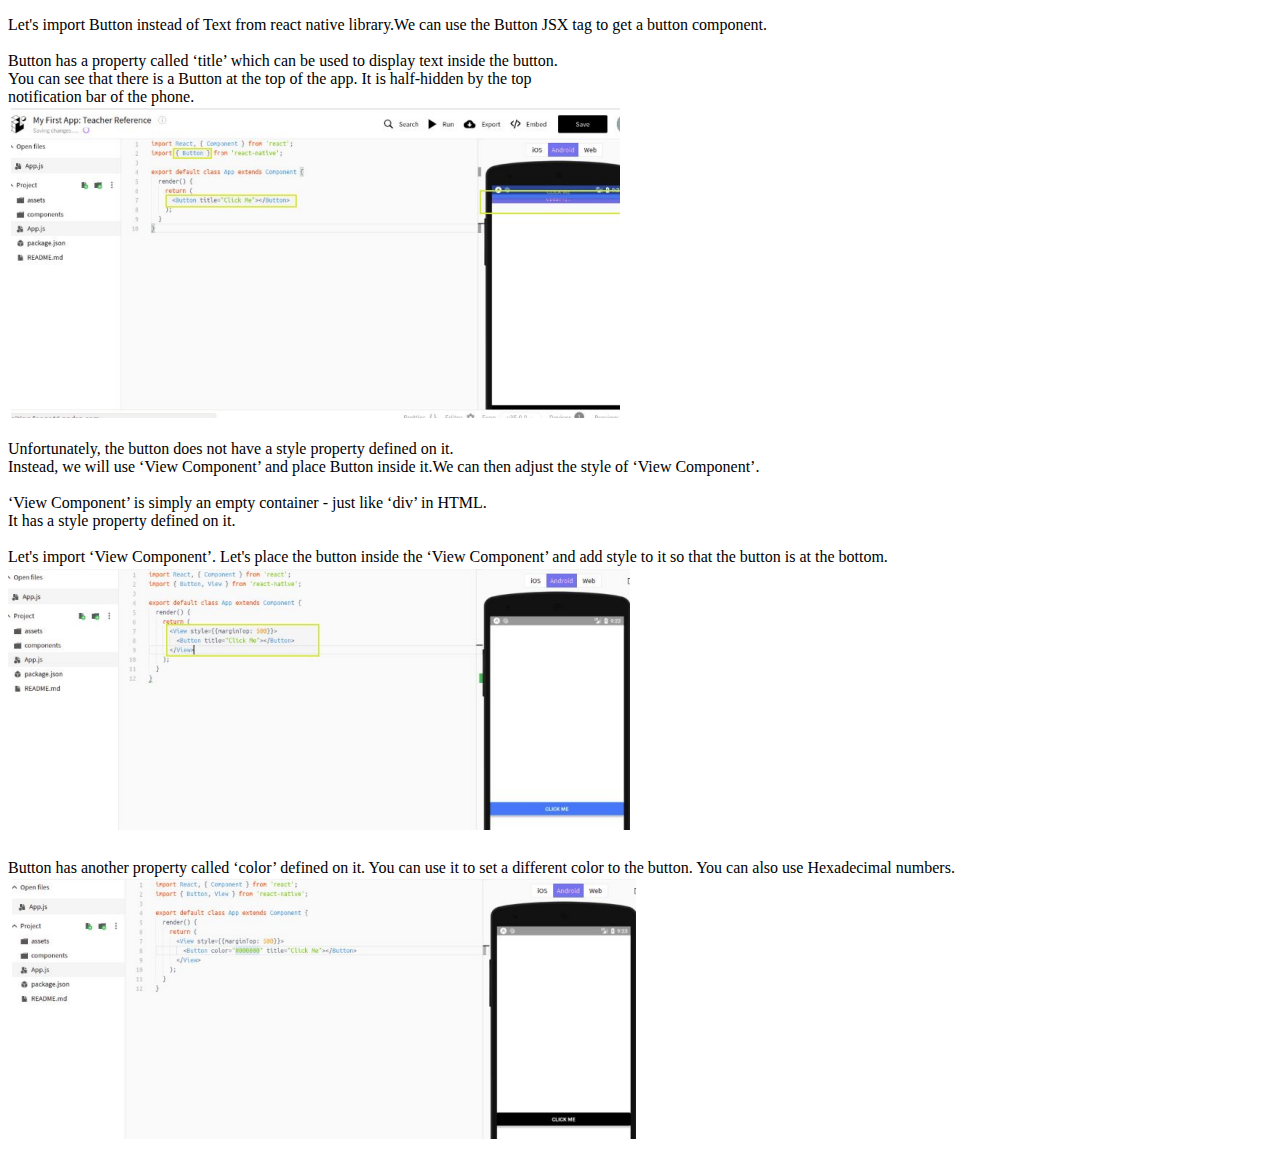
<file: Project 53 React Information App/buttons.html>
<!DOCTYPE html>

<html>
    <head>
        <title>Button</title>
    </head>

    <body>
      <p>  Let's import Button instead of Text from react native library.We can use the Button JSX tag to get a button component.<br><br>

    Button has a property called ‘title’ which can be used to display text inside the button.<br>
    You can see that there is a Button at the top of the app. It is half-hidden by the top<br>
    notification bar of the phone.<br>

    <image src = "Button1.PNG"/>   <br><br>

Unfortunately, the button does not have a style property defined on it.<br>
Instead, we will use ‘View Component’ and place Button inside it.We can then adjust the style of ‘View Component’.<br><br>

‘View Component’ is simply an empty container - just like ‘div’ in HTML.<br>
It has a style property defined on it.<br><br>

Let's import ‘View Component’.
Let's place the button inside the ‘View Component’ and add style to it so that the button is
at the bottom.

<image src = "Button2.PNG"/> <br><br>

Button has another property called ‘color’ defined on it. You can use it to set a different color
to the button. You can also use Hexadecimal numbers.

<image src = "Button3.PNG"/>

</p>

    </body>
</html>
</file>
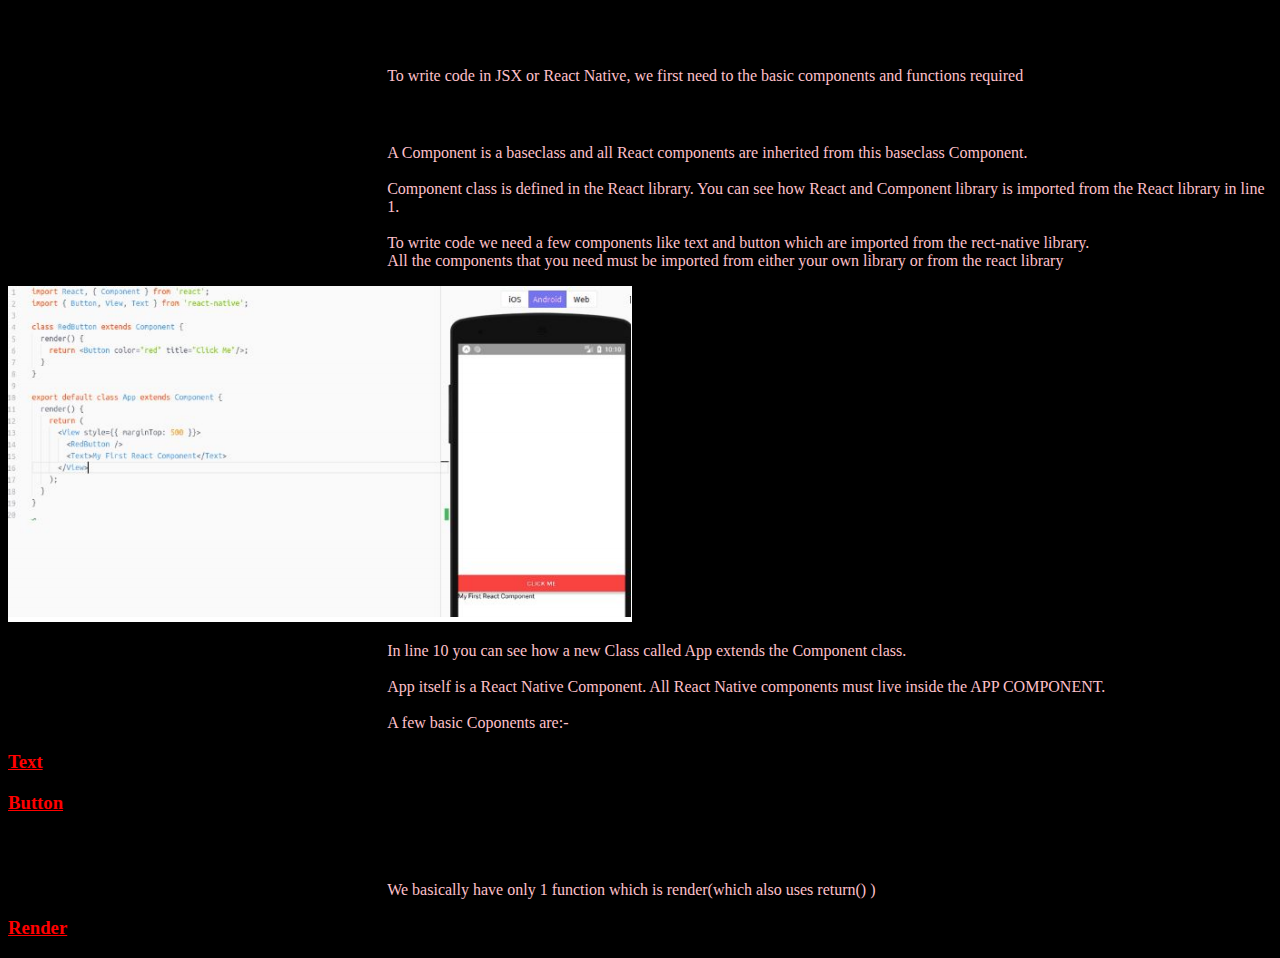
<file: Project 53 React Information App/component.html>
<!DOCTYPE html>
<html>
    <head>
        <title>Components and Functions</title>

        <link rel = "stylesheet"
        type = "text/css"
        href = "style.css">
    </head>

    <body>
        <h2>What are Components and Functions?</h2> 
        
        <p>To write code in JSX or React Native, we first need to the basic components and functions required</p>
        
        <h3>Components</h3>

        <p>
            A Component is a baseclass and all React components are inherited from this baseclass
            Component.<br><br>

            Component class is defined in the React library. You can see how React and Component
            library is imported from the React library in line 1.<br><br>

            To write code we need a few components like text and button which are imported from the rect-native library.<br>
            All the components that you need must be imported from either your own library or from the react library
        </p>

        <image src = "Components.PNG" />

        <p>In line 10 you can see how a new Class called App extends the Component class. <br><br>

            App itself is a React Native Component. All React Native components must live inside the
            APP COMPONENT.<br><br>

            A few basic Coponents are:-
            </p>

        <a href = "text.html"><h3>Text</h3></a>
        <a href= "buttons.html"><h3>Button</h3></a>
        
        <h2>Functions</h2>

        <p>We basically have only 1 function which is render(which also uses return() )</p>

        <a href = "render and return.html"><h3>Render</h3></a>    

    </body>


</html>
</file>
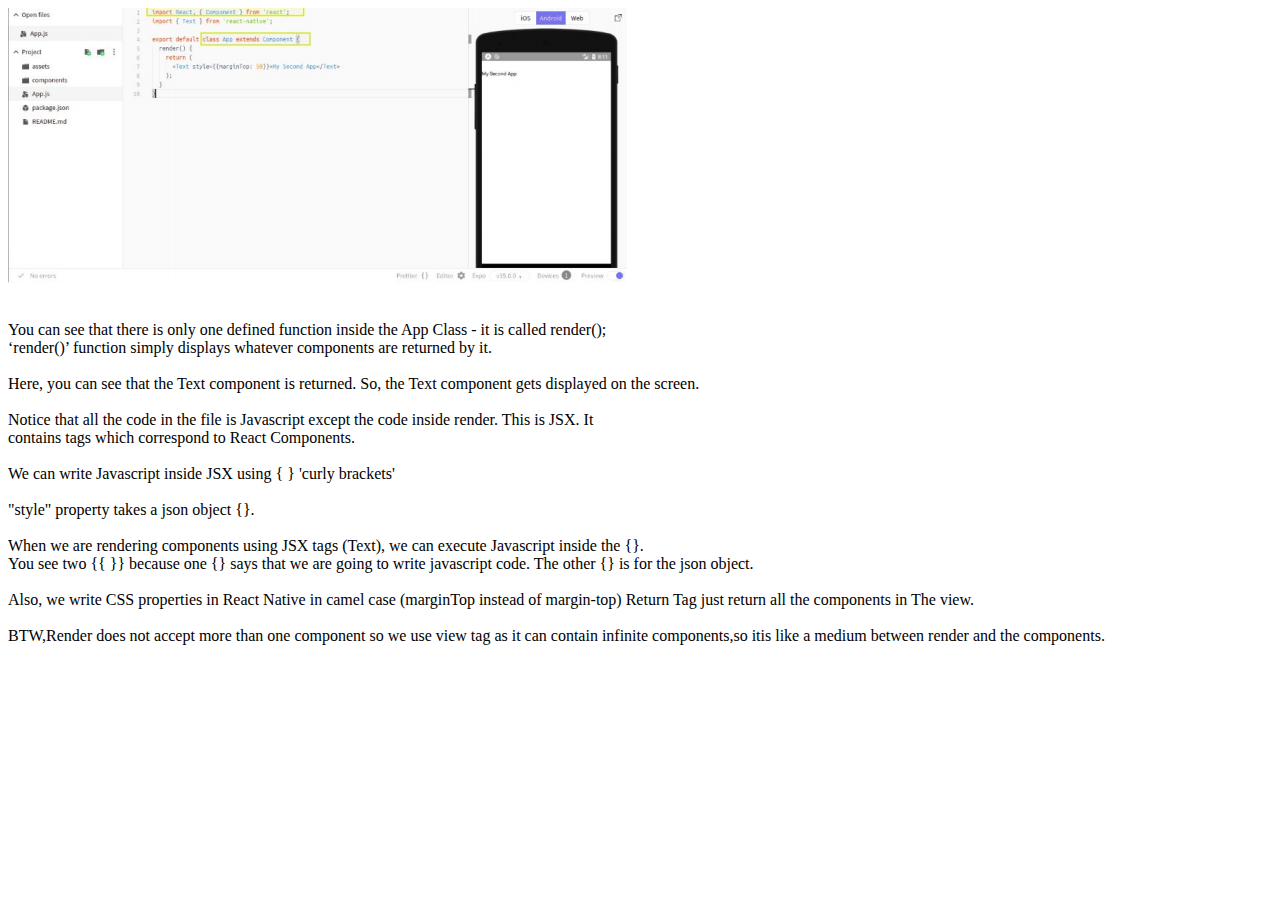
<file: Project 53 React Information App/render and return.html>
<!DOCTYPE html>
<html>
    <head>
        <title>Render and Return</title>
    </head>

    <body>

        <image src = "Render.PNG"/><br><br>
        
        <p>
             You can see that there is only one defined function inside the App Class - it is called render();<br>
            ‘render()’ function simply displays whatever components are returned by it.<br><br>

            Here, you can see that the Text component is returned. So, the Text component gets displayed on the screen.<br><br>

            Notice that all the code in the file is Javascript except the code inside render. This is JSX. It<br>
            contains tags which correspond to React Components.<br><br>

            We can write Javascript inside JSX using { } 'curly brackets'<br><br>
            
            "style" property takes a json object {}.<br><br>

            When we are rendering components using JSX tags (Text), we can execute
            Javascript inside the {}.<br>
            You see two {{ }} because one {} says that we are going to write javascript code. The other {}
            is for the json object.<br><br>

            Also, we write CSS properties in React Native in camel case (marginTop instead of
            margin-top)
                  
            Return Tag just return all the components in The view.<br><br>
            
            BTW,Render does not accept more than one component so we use view tag as it can contain infinite components,so itis like a medium between render and the components.<br>

        </p>
    </body>
</html>
</file>
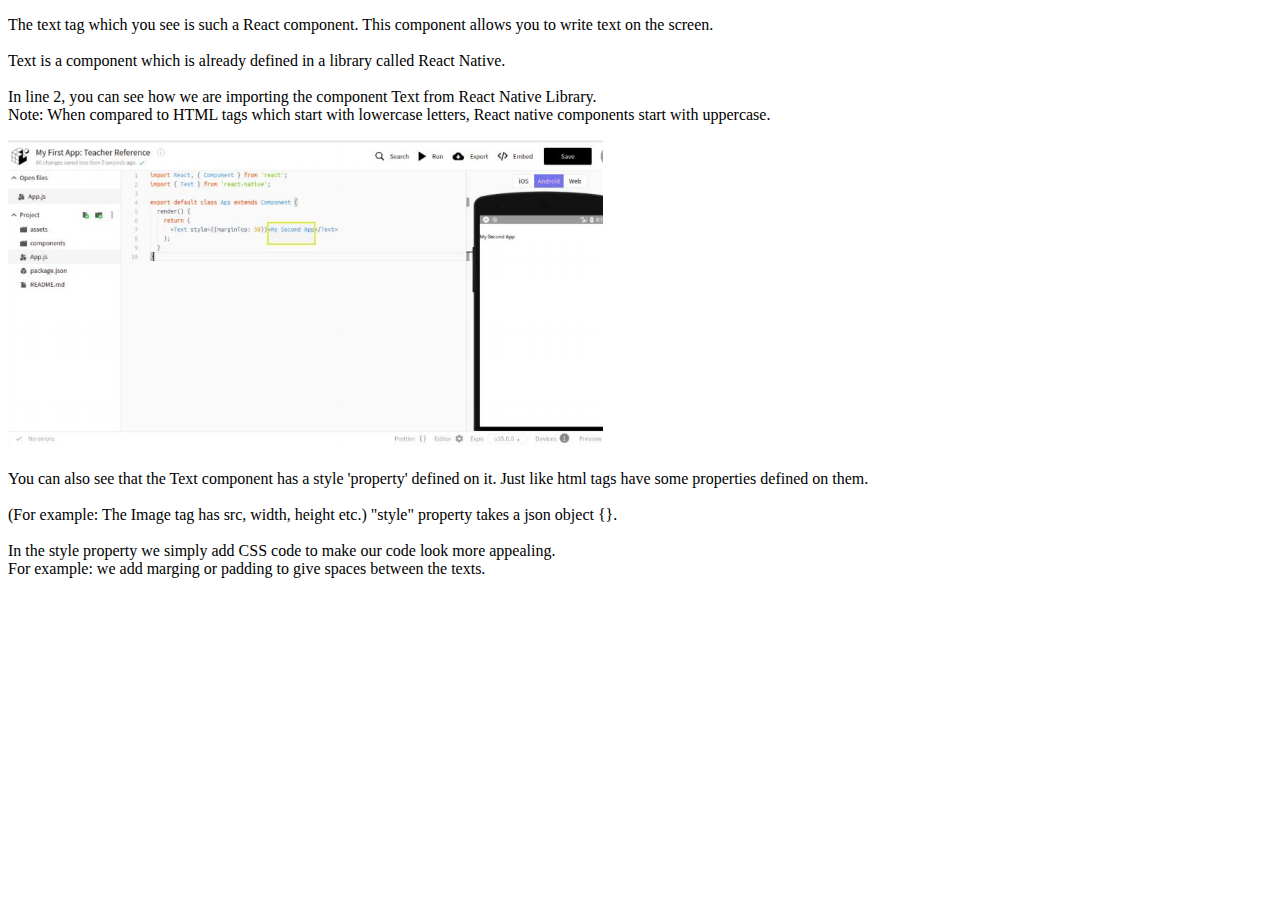
<file: Project 53 React Information App/text.html>
<!DOCTYPE html>
<html>
    <head>
        <title>Text</title>
    </head>

    <body>
      <p> 
          The text  tag which you see is such a React component. This component allows you to
        write text on the screen.<br><br>

        Text is a component which is already defined in a library called React Native.<br><br>

        In line 2, you can see how we are importing the component Text from React Native Library.<br>
        Note: When compared to HTML tags which start with lowercase letters, React native
        components start with uppercase.
      </p>

      <image src = "Text.PNG"/>

      <p>
        You can also see that the Text component has a style 'property' defined on it. Just like html
        tags have some properties defined on them.<br><br>
        (For example: The Image tag has src, width, height etc.)
        "style" property takes a json object {}.<br><br>

        In the style property we simply add CSS code to make our code look more appealing.<br>
        For example: we add marging or padding to give spaces between the texts.
      </p>

    </body>

    
</html>
</file>
<file: Project 53 React Information App/style.css>
body{
    background-color: black;
    border:black;    
}

a:link{
    color:red;

}

a:visited{
    color:orange
}

img{
    border-width: 30px;
    border-color: blueviolet;
}

p{
    color:pink;
    padding-left: 30%;
}

.header{
    padding-left: 43%;
    color:white;
}

.Intro{
    background-color:red;
    margin-top: 10px;
    padding-left: 25%;
    opacity:0.33;   
}
.Intro:hover{
    opacity:1;
}

.components{
    background-color:blue;
    margin-top: 10px;
    padding-left: 25%;
   opacity:0.33;
}
.components:hover{
    opacity:1;
}

.project{
    background-color:green;
    margin-top: 10px;
    padding-left: 10%;
    opacity:0.33;
}
.project:hover{
    opacity:1;
}
</file>
